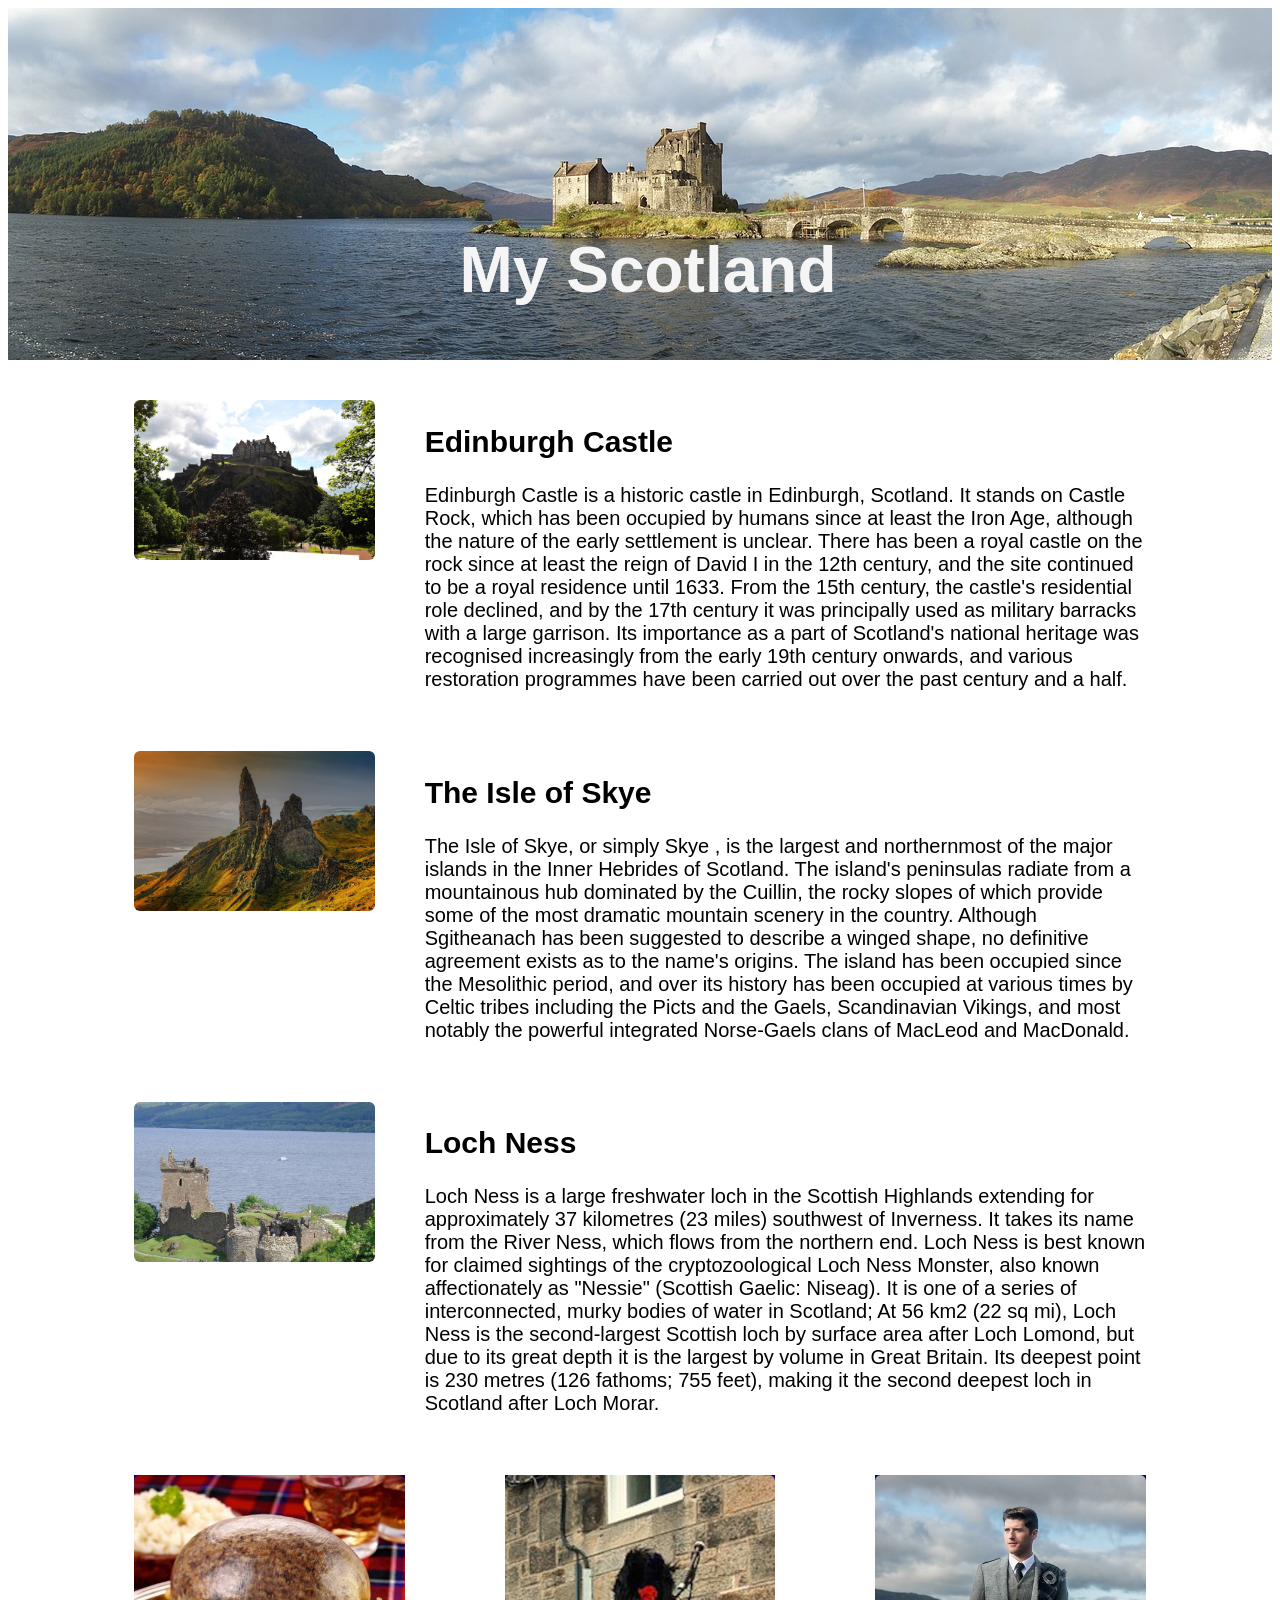
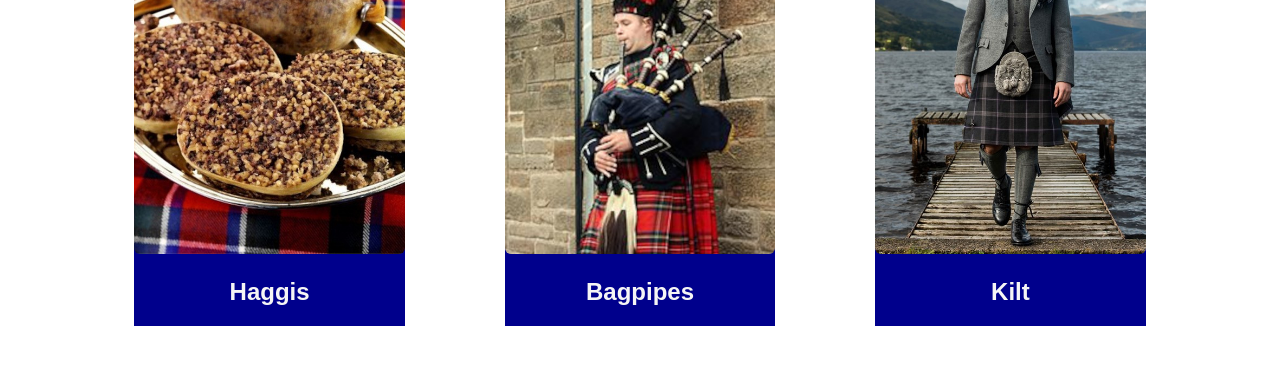
<file: index.html>
<!DOCTYPE html>
<html lang="en">
<head>
    <meta charset="UTF-8">
    <meta name="viewport" content="width=device-width, initial-scale=1.0">
    <link rel="stylesheet" href="style.css">
    <title>Document</title>
</head>
<body>
    <section class="hero-image">
        <h1 class="hero-text">
           My Scotland 
        </h1>
        <!--Two columns layout start -->
    </section>
    <section class="two-column">
        <div class="image">
            <img src="./images/edinburgh-castle-959083_1280.jpg" alt="edinburgh castle">
        </div>
        <div class="info">
            <h1>Edinburgh Castle</h1>
            <p>Edinburgh Castle is a historic castle in Edinburgh, Scotland. It stands on Castle Rock, which has been occupied by humans since at least the Iron Age, although the nature of the early settlement is unclear. There has been a royal castle on the rock since at least the reign of David I in the 12th century, and the site continued to be a royal residence until 1633. From the 15th century, the castle's residential role declined, and by the 17th century it was principally used as military barracks with a large garrison. Its importance as a part of Scotland's national heritage was recognised increasingly from the early 19th century onwards, and various restoration programmes have been carried out over the past century and a half.</p>
        </div>
    </section>
    <!--Two column layout end-->
    <!--Two columns layout start -->
    </section>
    <section class="two-column">
        <div class="image">
            <img src="./images/skye-540130_1280.jpg" alt="The Isle of Skye">
        </div>
        <div class="info">
            <h1>The Isle of Skye</h1>
            <p>The Isle of Skye, or simply Skye , is the largest and northernmost of the major islands in the Inner Hebrides of Scotland. The island's peninsulas radiate from a mountainous hub dominated by the Cuillin, the rocky slopes of which provide some of the most dramatic mountain scenery in the country. Although Sgitheanach has been suggested to describe a winged shape, no definitive agreement exists as to the name's origins. The island has been occupied since the Mesolithic period, and over its history has been occupied at various times by Celtic tribes including the Picts and the Gaels, Scandinavian Vikings, and most notably the powerful integrated Norse-Gaels clans of MacLeod and MacDonald. </p>
        </div>
    </section>
    <!--Two column layout end-->
</body>
</html>
    <!--Two columns layout start -->
    </section>
    <section class="two-column">
        <div class="image">
            <img src="./images/scottish-castle-967972_1280.jpg" alt="Loch Ness">
        </div>
        <div class="info">
            <h1>Loch Ness</h1>
            <p>Loch Ness is a large freshwater loch in the Scottish Highlands extending for approximately 37 kilometres (23 miles) southwest of Inverness. It takes its name from the River Ness, which flows from the northern end. Loch Ness is best known for claimed sightings of the cryptozoological Loch Ness Monster, also known affectionately as "Nessie" (Scottish Gaelic: Niseag). It is one of a series of interconnected, murky bodies of water in Scotland; At 56 km2 (22 sq mi), Loch Ness is the second-largest Scottish loch by surface area after Loch Lomond, but due to its great depth it is the largest by volume in Great Britain. Its deepest point is 230 metres (126 fathoms; 755 feet), making it the second deepest loch in Scotland after Loch Morar. </p>
        </div>
    </section>
    <!--Two column layout end-->
    <section class="three-column">
        <div class="card">
            <img src="./images/haggis.jpg" alt="haggis">
            <h2 class="card-text">Haggis</h2>
        </div>
         <div class="card">
            <img src="./images/bagpipes.jpg" alt="bagpipes">
            <h2 class="card-text">Bagpipes</h2>
        </div>
        <div class="card">
            <img src="./images/kilt.jpg" alt="kilt">
            <h2 class="card-text">Kilt</h2>
        </div>
    </section>
</body>
</html>
</file>
<file: style.css>
* { 
    font-family: 'Trebuchet MS', 'Lucida Sans Unicode', 'Lucida Grande', 'Lucida Sans', Arial, sans-serif;
}


img{
    width: 100%;
    border-radius: 6px;
}

.hero-image{
    background-image: url("./images/scotland-1987599_1280.jpg") ;
    height: 352px;
    background-position: center;
    background-repeat: no-repeat;
    background-size: cover;
}


.hero-text{
    color: whitesmoke;
    position: absolute;
    text-align: center;
    top: 180px;
    width: 100%;
    font-size: 4rem;
}

.two-column{
    display: grid;
    grid-template-columns: 1fr 3fr;
    gap: 50px;
    width: 80%;
    margin: auto;
    margin-top: 40px;
}

.info{
    font-size: 1.25em;
}


.three-column{
    display: grid;
    grid-template-columns: repeat(3, 1fr);
    gap: 100px;
    width: 80%;
    margin: auto;
    margin-top: 40px;
    margin-bottom: 50px;
}

.card{
    background-color: rgb(0,0,140);
}

.card-text{
    text-align: center;
    color: whitesmoke;
}
</file>
